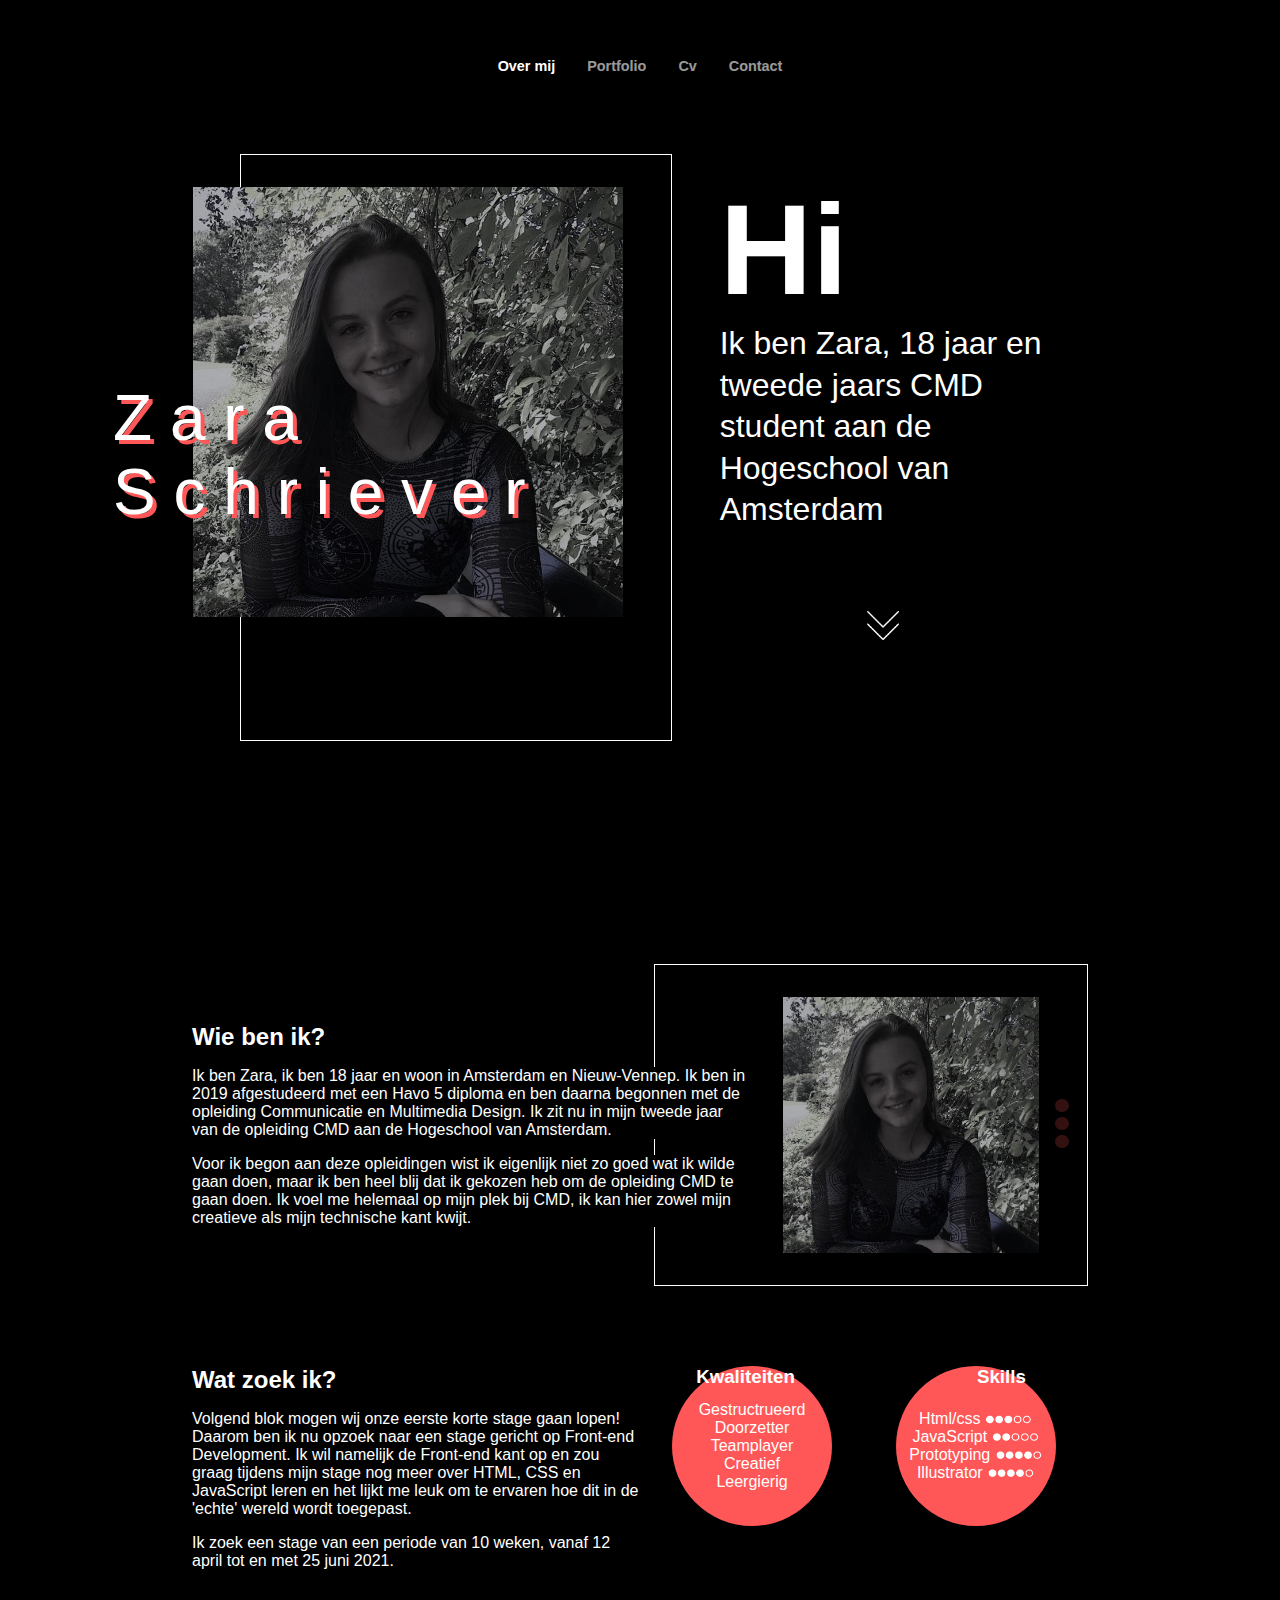
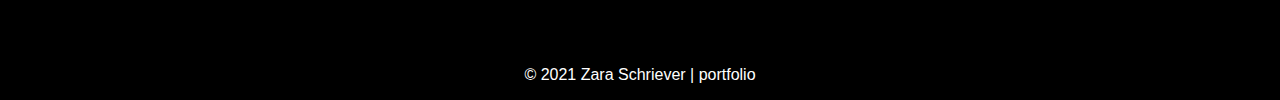
<file: index.html>
<!DOCTYPE html>
<html lang="nl">

<head>
  <meta charset="UTF-8">
  <meta name="viewport" content="width=device-width, initial-scale=1.0">
  <meta http-equiv="X-UA-Compatible" content="ie=edge">
  <title>Portfolio</title>
  <link rel="stylesheet" href="css/style.css">
</head>

<body>
  <header>
    <nav>
      <ul>
        <li><a class="selected" href="index.html">Over mij</a></li>
        <li><a href="mijnwerk.html">Portfolio</a></li>
        <li><a href="cv.html">Cv</a></li>
        <li><a href="contact.html">Contact</a></li>
      </ul>
    </nav>

  </header>

  <main>
    <section>
      <article>
        <img src="images/ik.jpeg" alt="">
        <div class="name">
          <span>Z</span>
          <span content="A">a</span>
          <span content="V">r</span>
          <span content="I">a</span>
          <br>
          <span content="C">S</span>
          <span content="O">c</span>
          <span content="N">h</span>
          <span content="D">r</span>
          <span content="R">i</span>
          <span content="E">e</span>
          <span content="Y">v</span>
          <span content="E">e</span>
          <span content="Y">r</span>
        </div>
        <!-- <h1>Zara Schriever</h1> -->
      </article>
      <article>
        <h2>Hi</h2>
        <p>Ik ben Zara, 18 jaar en tweede jaars CMD student aan de Hogeschool van Amsterdam </p>
        <img src="images/pijl.png" alt="">

      </article>


    </section>
    <section>
      <article>
        <h2>Wie ben ik?</h2>
        <p>Ik ben Zara, ik ben 18 jaar en woon in Amsterdam en Nieuw-Vennep. Ik ben in 2019 afgestudeerd met een Havo 5 diploma en ben daarna begonnen met de opleiding Communicatie en Multimedia Design. Ik zit nu in mijn tweede jaar van de opleiding CMD aan de Hogeschool van Amsterdam. </p>
        <p>Voor ik begon aan deze opleidingen wist ik eigenlijk niet zo goed wat ik wilde gaan doen, maar ik ben heel blij dat ik gekozen heb om de opleiding CMD te gaan doen. Ik voel me helemaal op mijn plek bij CMD, ik kan hier zowel mijn creatieve als mijn technische kant kwijt. </p>
      </article>
      <article>
        <img id="hoofdAfbeelding" src="images/ik.jpeg" alt="">
        <ul>
          <li class="eersteFoto"><button type="button" name="button"></button></li>
          <li class="tweedeFoto"><button type="button" name="button"></button></li>
          <li class="derdeFoto"><button type="button" name="button"></button></li>
        </ul>

      </article>
    </section>

    <section>
      <article>
        <h2>Wat zoek ik?</h2>
        <p>Volgend blok mogen wij onze eerste korte stage gaan lopen! Daarom ben ik nu opzoek naar een stage gericht op Front-end Development. Ik wil namelijk de Front-end kant op en zou graag tijdens mijn stage nog meer over HTML, CSS en JavaScript leren en het lijkt me leuk om te ervaren hoe dit in de 'echte' wereld wordt toegepast.</p>
        <p>Ik zoek een stage van een periode van 10 weken, vanaf 12 april tot en met 25 juni 2021.</p>
      </article>
      <article>
        <h3>Kwaliteiten</h3>
        <ul>
          <li>Gestructrueerd</li>
          <li>Doorzetter</li>
          <li>Teamplayer</li>
          <li>Creatief</li>
          <li>Leergierig</li>          
        </ul>
        <h3>Skills</h3>
        <ul>
          <li>Html/css <img src="images/driecirkels.png" alt=""></li>
          <li>JavaScript <img src="images/tweecirkels.png" alt=""></li>
          <li>Prototyping <img src="images/viercirkels.png" alt=""></li>
          <li>Illustrator <img src="images/viercirkels.png" alt=""></li>
        </ul>        
      </article>
    </section>

    <!-- <section>
      <ul>
        <li>
          <img src="images/havo.png" alt="">
          <h3>Havo</h3>
        </li>
        <div class="sticky">

        </div>
        <li>
          <img src="images/cmd.png" alt="">
          <h3>CMD</h3>
        </li>
        <div class="sticky">

        </div>
        <li>
          <img src="" alt="">
          <h3>CMD</h3>
        </li>
        <div class="sticky">

        </div>
      </ul>
    </section> -->

    <!-- <section class="image-scroller">

      <article>
        <img src="images/ik.jpeg" alt="">
        <p>hbhxhs</p>
      </article>
      <article>
        <img src="images/ik.jpeg" alt="">
        <p>hbhxhs</p>
      </article>
      <article>
        <img src="images/ik.jpeg" alt="">
        <p>hbhxhs</p>
      </article>
      <article>
        <img src="images/ik.jpeg" alt="">
        <p>hbhxhs</p>
      </article>
      <article>
        <img src="images/ik.jpeg" alt="">
        <p>hbhxhs</p>
      </article>
      <article>
        <img src="images/ik.jpeg" alt="">
        <p>hbhxhs</p>
      </article>
      <article>
        <img src="images/ik.jpeg" alt="">
        <p>hbhxhs</p>
      </article>      
    </section> -->

    <!-- <section>
      <h2>Contact</h2>
      <form action="index.html" method="post">
        <input type="text" name="Naam" value="Naam">
        <input type="email" name="Email" value="">

      </form>

    </section> -->

  </main>
  <footer>
    <p>© 2021 Zara Schriever | portfolio</p>

  </footer>

    <script src="./js/portfolio.js"></script>
</body>
</file>
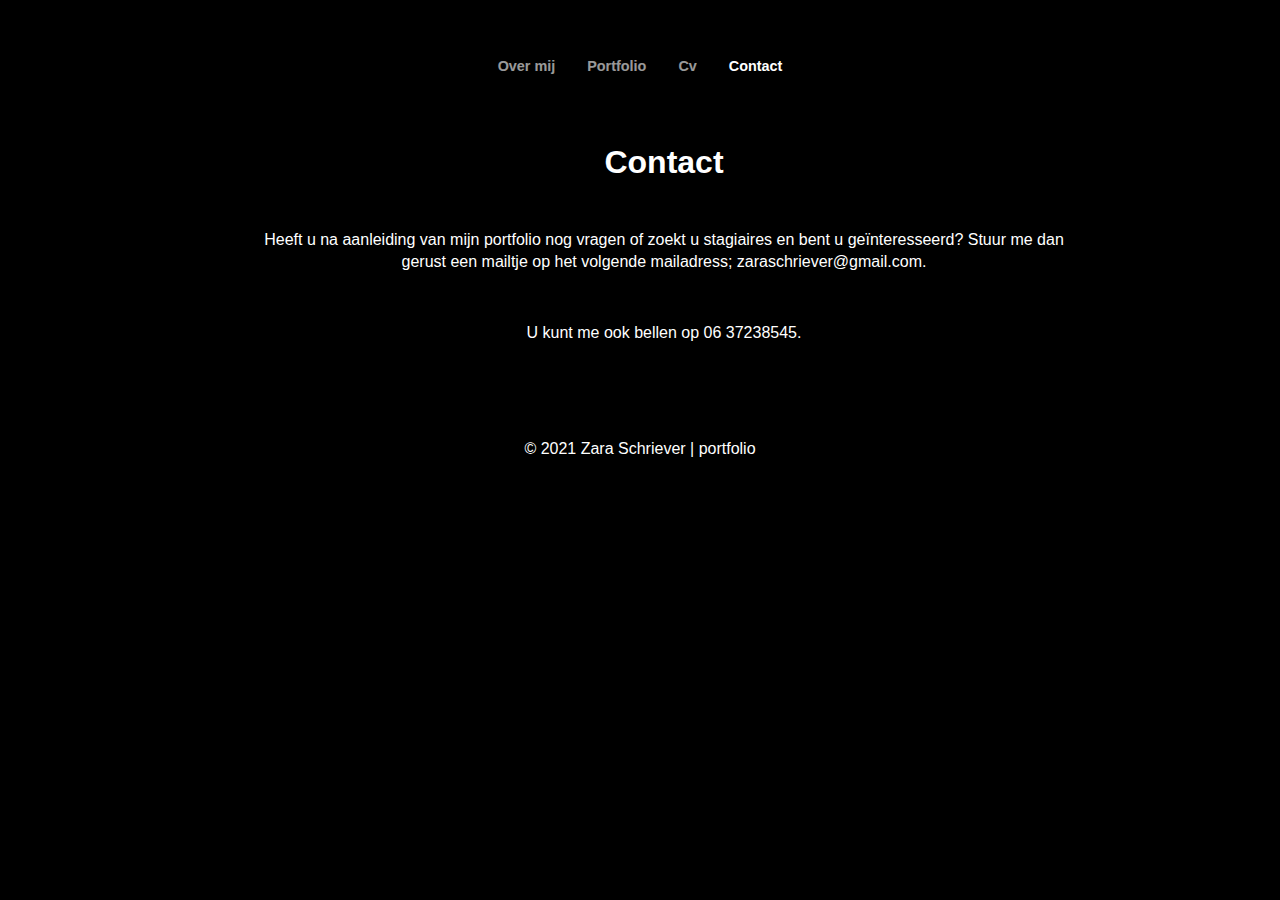
<file: contact.html>
<!DOCTYPE html>
<html lang="en">
<head>
    <meta charset="UTF-8">
    <meta http-equiv="X-UA-Compatible" content="IE=edge">
    <meta name="viewport" content="width=device-width, initial-scale=1.0">
    <title>Document</title>
    <link rel="stylesheet" href="css/style.css">
</head>
<body id="contact">
    <header>
        <nav>
          <ul>
            <li><a href="index.html">Over mij</a></li>
            <li><a href="mijnwerk.html">Portfolio</a></li>
            <li><a href="cv.html">Cv</a></li>
            <li><a class="selected" href="contact.html">Contact</a></li>
          </ul>
        </nav>
    
      </header>

      <main>
          <section>
              <h1>Contact</h1>
              <p>Heeft u na aanleiding van mijn portfolio nog vragen of zoekt u stagiaires en bent u geïnteresseerd? Stuur me dan gerust een mailtje op het volgende mailadress; zaraschriever@gmail.com.</p>
              <p>U kunt me ook bellen op 06 37238545.</p>
          </section>
      </main>
   
  <footer>
    <p>© 2021 Zara Schriever | portfolio</p>

  </footer> 
</body>
</html>
</file>
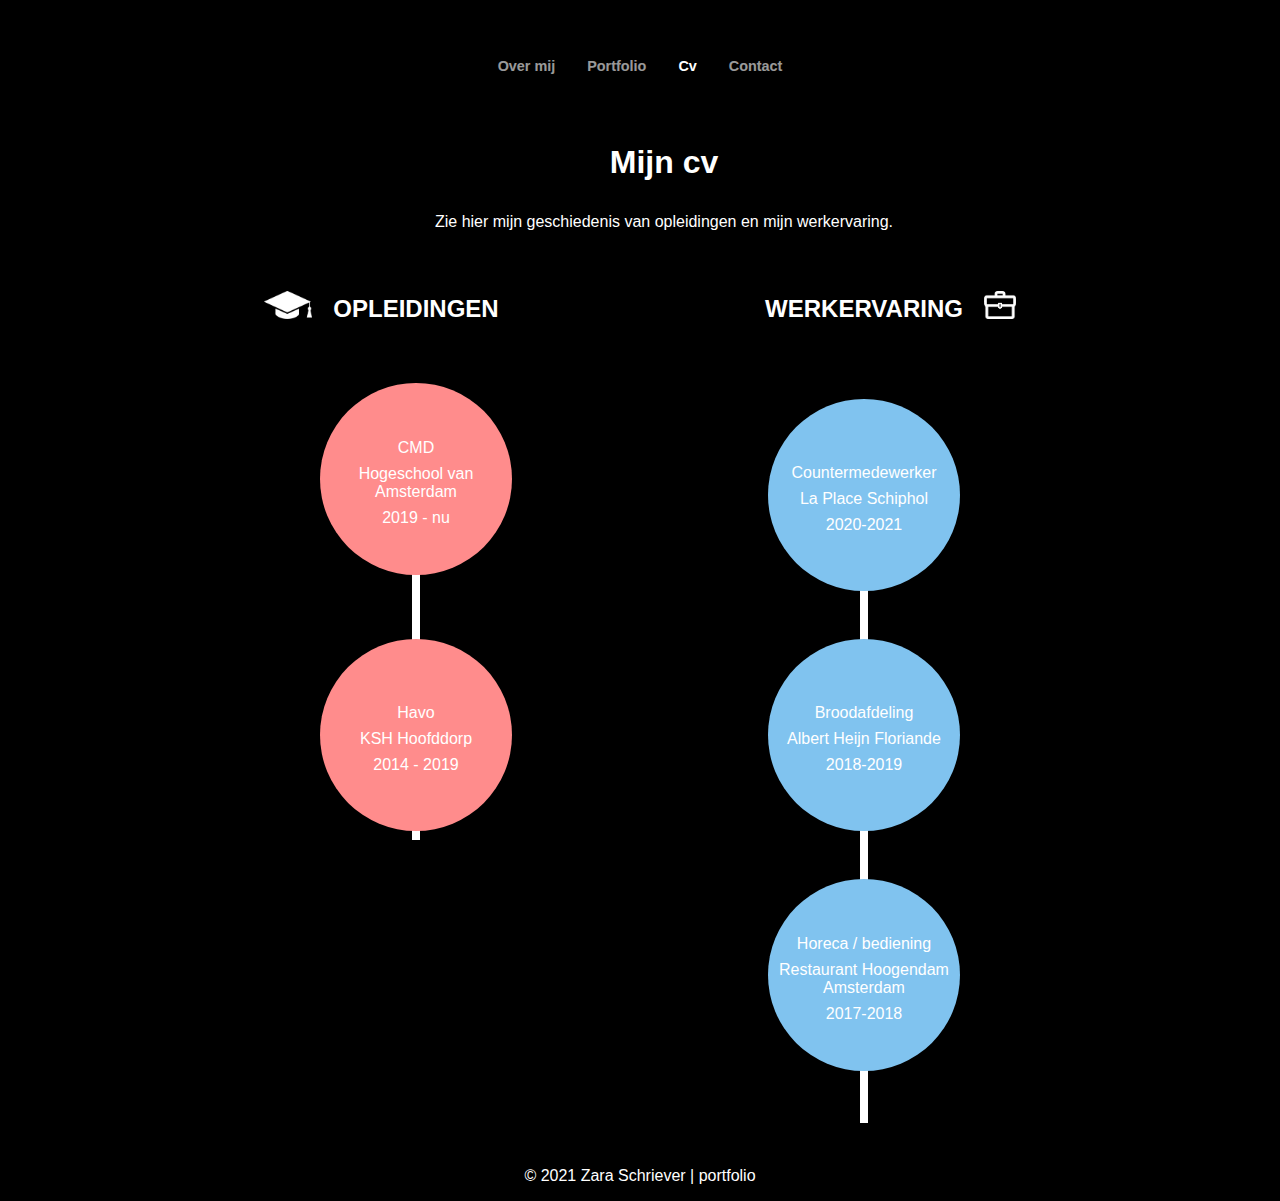
<file: cv.html>
<!DOCTYPE html>
<html lang="en">
<head>
    <meta charset="UTF-8">
    <meta http-equiv="X-UA-Compatible" content="IE=edge">
    <meta name="viewport" content="width=device-width, initial-scale=1.0">
    <title>Document</title>
    <link rel="stylesheet" href="css/style.css">    
</head>
<body id="cv">
    <header>
        <nav>
          <ul>
            <li><a href="index.html">Over mij</a></li>
            <li><a href="mijnwerk.html">Portfolio</a></li>
            <li><a class="selected" href="cv.html">Cv</a></li>
            <li><a href="contact.html">Contact</a></li>
          </ul>
        </nav>
    
      </header>   

     <main>
       <section>
         <h1>Mijn cv</h1>
         <p>Zie hier mijn geschiedenis van opleidingen en mijn werkervaring.</p>
       </section>
         <section>
           <article>
             <h2>OPLEIDINGEN</h2><img src="images/opleiding.png" alt="">
             <div class="centerline">

            </div>
             <ul>
               <li>CMD</li>
               <li>Hogeschool van Amsterdam</li>
               <li>2019 - nu</li>
             </ul>
             <ul>
              <li>Havo</li>
              <li>KSH Hoofddorp</li>
              <li>2014 - 2019</li>
            </ul>             
           </article>
           <article>
            <h2>WERKERVARING</h2><img src="images/werk.png" alt="">
            <div class="centerline2">

          </div>            
            <ul>
              <li>Countermedewerker</li>
              <li>La Place Schiphol</li>
              <li>2020-2021</li>
            </ul>
            <ul>
              <li>Broodafdeling</li>
              <li>Albert Heijn Floriande</li>
              <li>2018-2019</li>
            </ul> 
            <ul>
              <li>Horeca / bediening</li>
              <li>Restaurant Hoogendam Amsterdam</li>
              <li>2017-2018</li>
            </ul>                        
          </article>           
         </section>
     </main>
</body>

<footer>
  <p>© 2021 Zara Schriever | portfolio</p>

</footer>
</html>
</file>
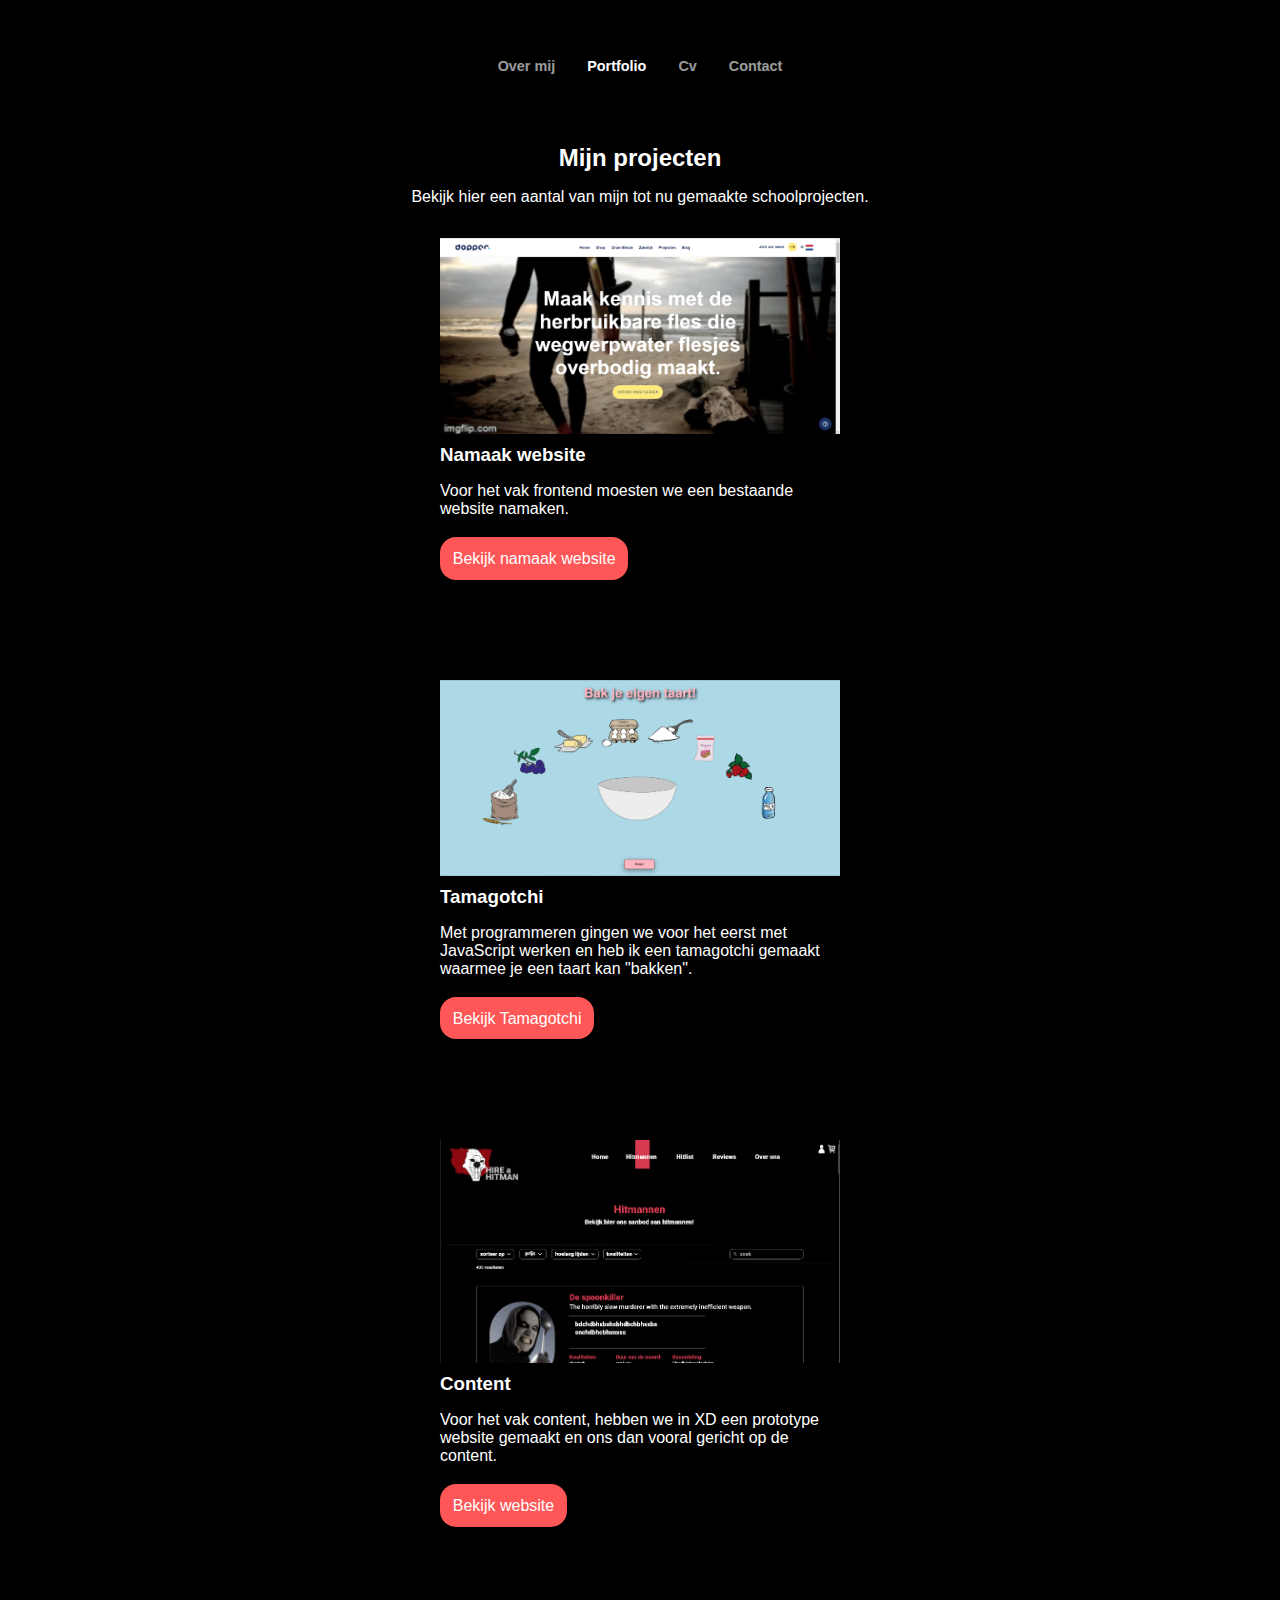
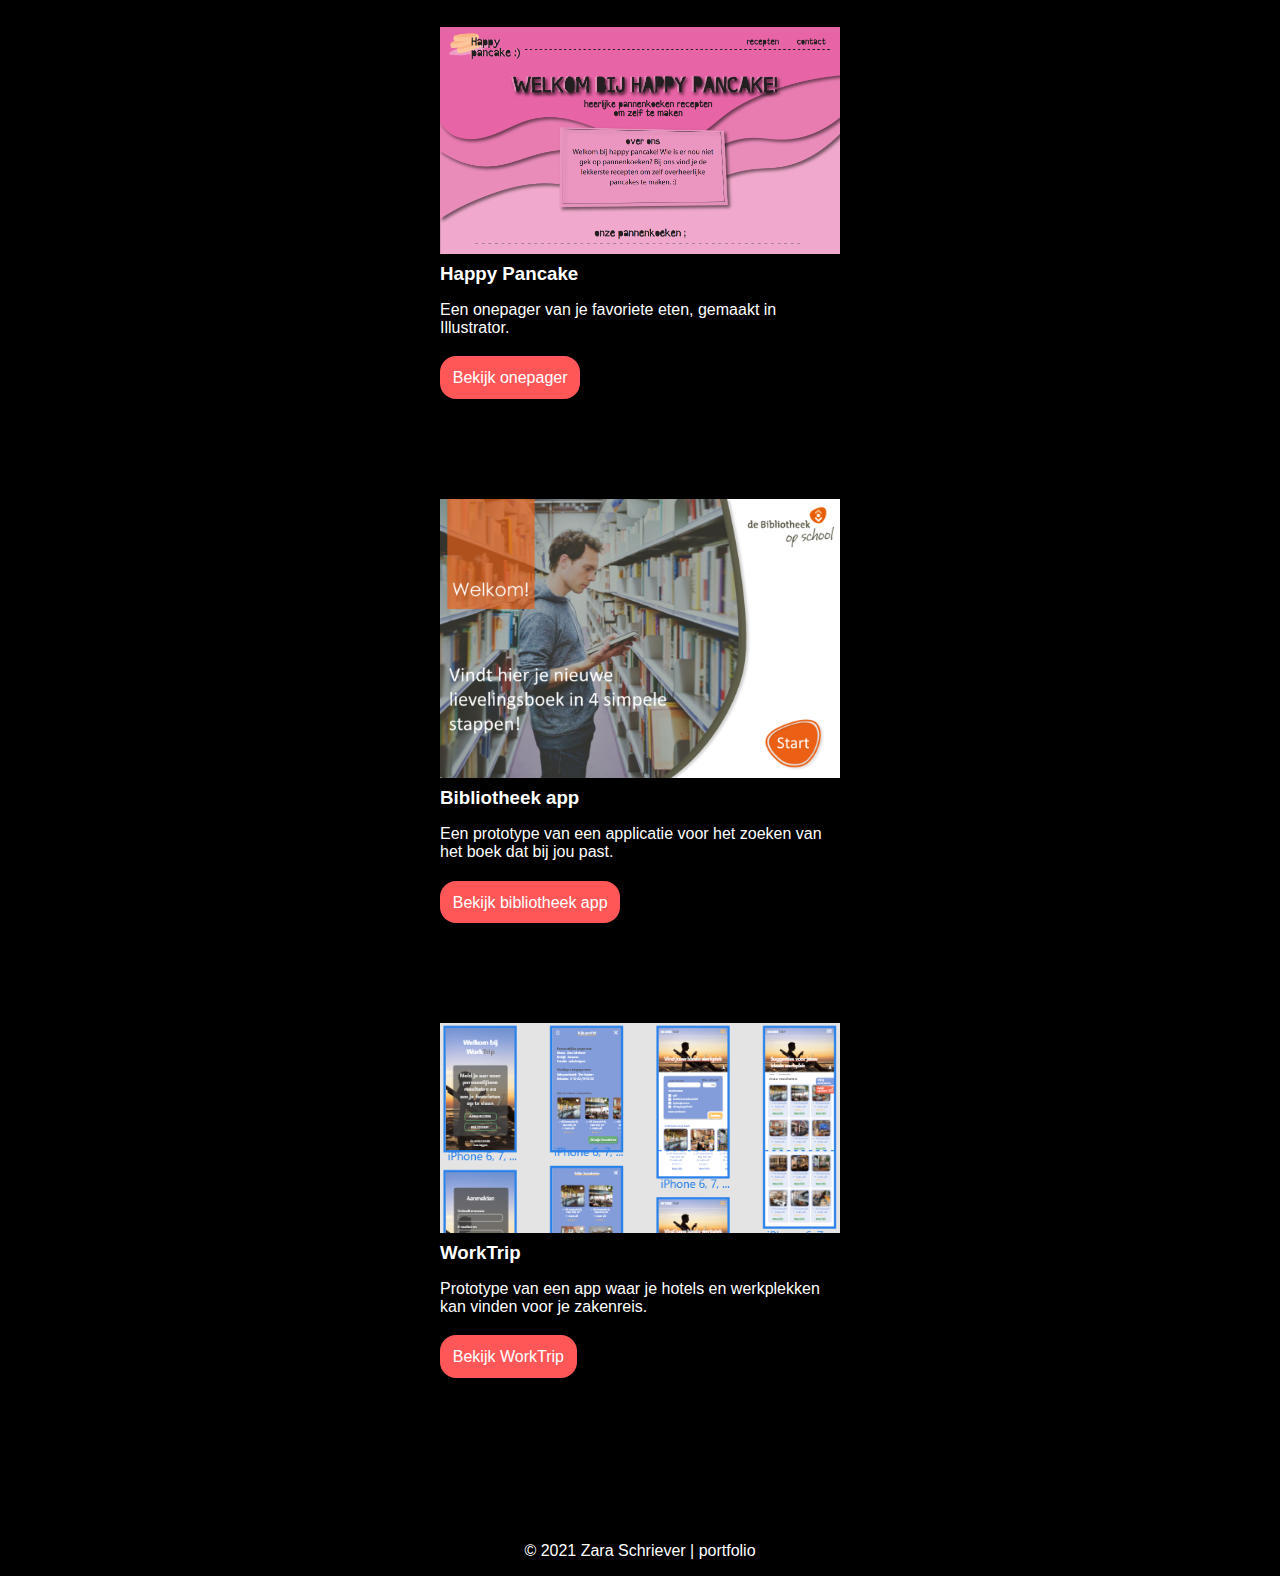
<file: mijnwerk.html>
<!DOCTYPE html>
<html lang="nl">

<head>
  <meta charset="UTF-8">
  <meta name="viewport" content="width=device-width, initial-scale=1.0">
  <meta http-equiv="X-UA-Compatible" content="ie=edge">
  <title>Portfolio</title>
  <link rel="stylesheet" href="css/style.css">
</head>

<body id="mijnwerk">
  <header>
    <nav>
      <ul>
        <li><a href="index.html">Over mij</a></li>
        <li><a class="selected" href="mijnwerk.html">Portfolio</a></li>
        <li><a href="cv.html">Cv</a></li>
        <li><a href="contact.html">Contact</a></li>
      </ul>
    </nav>

  </header>

  <main>
    <section>
      <h2>Mijn projecten</h2>
      <p>Bekijk hier een aantal van mijn tot nu gemaakte schoolprojecten.</p>
    </section>
    <section>
      <article>
        <figure>
          <img  src="images/dopper.png" alt="">
        </figure>
        <h3>Namaak website</h3>
        <p>Voor het vak frontend moesten we een bestaande website namaken.</p>          
        <a href="https://zaraschriever.github.io/Namaakwebsite/index.html">Bekijk namaak website</a>   
      </article>
      <article>
        <figure>
          <img  src="images/tamagotchi.png" alt="">
        </figure> 
        <h3>Tamagotchi</h3>
        <p>Met programmeren gingen we voor het eerst met JavaScript werken en heb ik een tamagotchi gemaakt waarmee je een taart kan "bakken".</p>   
        <a href="https://zaraschriever.github.io/tamagotchi/index.html">Bekijk Tamagotchi</a>                
      </article>     
      <article>
        <figure>
          <img  src="images/content.png" alt="">
        </figure>
        <h3>Content</h3>
        <p>Voor het vak content, hebben we in XD een prototype website gemaakt en ons dan vooral gericht op de content.</p>   
        <a href="https://xd.adobe.com/view/eecc5795-baab-4e6d-9f53-35b575cec970-bb9f/">Bekijk website</a>    
      </article>
      <article>
        <figure>
          <img  src="images/vormgeving.png" alt="">
        </figure> 
        <h3>Happy Pancake</h3>
        <p>Een onepager van je favoriete eten, gemaakt in Illustrator.</p>   
        <a href="file:///C:/Users/zaras/OneDrive/Documenten/cmd/jaar%201/blok%202/vormgeving/layoutt.pdf">Bekijk onepager</a>                 
      </article>   
      <article>
        <figure>
          <img  src="images/bieb.png" alt="">
        </figure> 
        <h3>Bibliotheek app</h3>
        <p>Een prototype van een applicatie voor het zoeken van het boek dat bij jou past.</p>   
        <a href="https://xd.adobe.com/view/b1497ec5-fb6d-4424-9c9b-e2717d328c85-e41a/">Bekijk bibliotheek app</a>                 
      </article>     
      <article>
        <figure>
          <img  src="images/workfrom.png" alt="">
        </figure> 
        <h3>WorkTrip</h3>
        <p>Prototype van een app waar je hotels en werkplekken kan vinden voor je zakenreis.</p>   
        <a href="https://xd.adobe.com/view/86a64448-5fcf-478a-a4eb-9f021f405731-d3f5/">Bekijk WorkTrip</a>                 
      </article>  
    </section>
    <!-- <section>
      <article>
        <h2>[Code]</h2>
        <figure class="eerste">
          <h3>text</h3>          
          <img src="images/ik.jpeg" alt="">
        </figure>
        <figure class="tweede">
          <img  src="images/ik.jpeg" alt="">
        </figure>
        <figure class="derde">
          <img src="images/ik.jpeg" alt="">
        </figure>
        <figure class="vierde" >
          <img src="images/ik.jpeg" alt="">
        </figure>
        <figure class="vijfde">
          <img src="images/ik.jpeg" alt="">
        </figure>
        <figure class="zesde">
          <img src="images/ik.jpeg" alt="">
        </figure>
      </article>
      </section> -->
      <!-- <section>
      <article>
        <h2>Design</h2>
        <figure class="eerste">
          <h3>text</h3>          
          <img src="images/ik.jpeg" alt="">
        </figure>
        <figure class="tweede">
          <img  src="images/ik.jpeg" alt="">
        </figure>
        <figure class="derde">
          <img src="images/ik.jpeg" alt="">
        </figure>
        <figure class="vierde" >
          <img src="images/ik.jpeg" alt="">
        </figure>
        <figure class="vijfde">
          <img src="images/ik.jpeg" alt="">
        </figure>
        <figure class="zesde">
          <img src="images/ik.jpeg" alt="">
        </figure>        
      </article>
    </section> -->
  </main>

  <footer>
    <p>© 2021 Zara Schriever | portfolio</p>

  </footer>

  </body>
</file>
<file: css/style.css>
* {
  margin: 0 auto;
  padding: 0;
  max-width: 100%;
}

body {
  color: white;
  background-color: black;
  font-family: sans-serif;
	/* background: linear-gradient(-45deg, #ee7752, #e73c7e, #23a6d5, #23d5ab); */
	/* background: linear-gradient(-45deg, #094C78, #000408, #052C46, #094C78); */
	background-size: 400% 400%;
	animation: gradient 60s ease infinite;
  padding-left: 15vw;
  padding-right: 15vw;
}

@keyframes gradient {
	0% {
		background-position: 0% 50%;
	}
	50% {
		background-position: 100% 50%;
	}
	100% {
		background-position: 0% 50%;
	}
}

/* begin header */
header {
  display: flex;
  justify-content: center;
  width: 100%;
  height: 4em;
  z-index: 100;
}

nav ul {
  list-style-type: none;
}

nav li a {
  display: flex;
  color: white;
  opacity: 0.6;
  margin-top: 4em;
  font-size: 0.9em;
  font-weight: bold;
  text-decoration: none;
}

.selected {
  opacity: 1;
}

/* nav ul:hover>li {
  opacity: 1;
  -webkit-transition:all 0.5s ease-in-out;
} */

nav ul li:hover {
  opacity: 1;
  -webkit-transition:all 1s ease-in-out;
}

nav li a:hover {
  opacity: 1;
  border-bottom: 0.2em solid #FF5757;
  -webkit-transform: scale(1.1);
  transform: scale(1.1);
}

nav li {
  margin-left: 1em;
  margin-right: 1em;
}

li {
  float: left;
}

/* section1 */
section:nth-of-type(1) {
  display: flex;
  flex-direction: row;
  margin-left: 3em;
  height: 100vh;
}

section:nth-of-type(1) img {
  margin-left: -3em;
  margin-bottom: -3em;
  margin-top: 2em;
}

section:nth-of-type(1) article:nth-of-type(1) {
  width: 35vw;
  height: 65vh;
  margin: 0;
  margin-top: 10vh;
  border: 0.05em solid white;
}

section:nth-of-type(1) div.name {
  font-size: 4em;
  margin: 0;
  margin-top: -3em;
  margin-left: -2em;
  text-shadow: 4px 4px 0px #FF5757;
}

section:nth-of-type(1)  div:hover {
  color: rgba(255, 0, 0, 0);
  text-shadow: 4px 4px 0px white;
  -webkit-transition:all .5s ease-in-out;
}

section:nth-of-type(1) article:nth-of-type(2) {
  width: 30vw;
  margin-left: 3em;
  margin-top: 7em;
  margin-right: 0;
  border: none;
}

section:nth-of-type(1) article:nth-of-type(2) h2 {
  font-size: 8em;
}

section:nth-of-type(1) article:nth-of-type(2) p {
  font-size: 2em;
  line-height: 1.3em;
}

section:nth-of-type(1) article:nth-of-type(2) img {
  position: relative;
  width: 2em;
  margin-left: 40%;
  margin-top: 5em;
  animation: movearrow 10s linear infinite forwards;
}

@keyframes movearrow {
  0%   {top: 0px;}
  5%   {top: 30px;}
  10%  {top: 0px;}
  15%  {top: 30px;}
  20%  {top: 0px;}
  100% {top: 0px;}
	}



/* section 2*/
section:nth-of-type(2) {
  display: flex;
  align-items: center;
  flex-direction: row;
}

section:nth-of-type(2) article:nth-of-type(1) {
  width: 45vw;
  margin: 0;
  z-index: 10;
}

section:nth-of-type(2) article:nth-of-type(1) p {
  margin-top: 1em;
  background-color: black;
	/* background: linear-gradient(-45deg, #094C78, #000408, #052C46, #094C78); */
}

section:nth-of-type(2) article:nth-of-type(2) {
  display: flex;
  align-items: center;
  flex-direction: row;
  border: 0.05em solid white;
  margin-left: -6em;
}

section:nth-of-type(2) article:nth-of-type(2) img {
  width: 20vw;
  margin: 2em;
  margin-left: 8em;
  margin-right: 1em;
}

section:nth-of-type(2) article:nth-of-type(2) ul {
  display: flex;
  flex-direction: column;
  margin-right: 2em;
  list-style-type: none;
}

button {
  background-color: #FF5757;
  opacity: 0.2;
  width: 1em;
  height: 1em;
  border-radius: 1em;
  border: none;
}

button:hover {
  opacity: 0.6;
}

/* section3 */

section:nth-of-type(3) {
  display: flex;
  flex-wrap: wrap;
  margin-top: 5em;
}

section:nth-of-type(3) article:nth-of-type(1) {
  margin: 0;
  width: 50%;
}

section:nth-of-type(3) article:nth-of-type(1) p {
  margin-top: 1em;
}

section:nth-of-type(3) article:nth-of-type(1) button {
  background-color: #FF5757;
  color: white;
  opacity: 1;
  padding: 1em;
  width: auto;
  height: auto;
  border-radius: 1em;
  border: none;  
  margin-top: 2em;
}

section:nth-of-type(3) article:nth-of-type(2) {
  display: flex;
  flex-direction: row;
  margin: 0;
  width: 50%;
}

section:nth-of-type(3) article:nth-of-type(2) h3 {
  position: absolute;
  margin-left: 3em;
}

section:nth-of-type(3) article:nth-of-type(2) h3:nth-of-type(2) {
  margin-left: 18em;
}

section:nth-of-type(3) article:nth-of-type(2) ul {
  display: flex;
  flex-direction: column;
  justify-content: center;
  text-align: center;
  background-color: #FF5757;
  border-radius: 50%;
  width: 10em;
  height: 10em;
  list-style-type: none;
}

section:nth-of-type(3) article:nth-of-type(2) ul li img {
  width: 3em;
}

section:nth-of-type(3) article:nth-of-type(2) ul:hover {
  -webkit-transform: scale(1.2);
  transform: scale(1.2);  
}

/* section:nth-of-type(3) {
  margin-top: 10em;
  width: 60vw;
}

section:nth-of-type(3) ul {
  display: flex;
  flex-direction: row;
  border-bottom: 0.3em solid white;
  list-style-type: none;
  margin-bottom: 10em;
}

section:nth-of-type(3) ul li {
  background-color: #FF8C8C;
  width: 5em;
  height: 5em;
  border-radius: 5em;
  border: .2em dotted white;
  float: inherit;
  margin: 0;
  margin-left: 4em;
  margin-bottom: -1em;
  z-index: 10;
}

section:nth-of-type(3) ul li:nth-of-type(2), section:nth-of-type(3) ul li:nth-of-type(3) {
  margin-left: 8em;
  margin-top: 2em;
}

section:nth-of-type(3) ul li:nth-of-type(3) {
  margin-top: 1em;
}

section:nth-of-type(3) ul li img {
  width: 4em;
  margin-top: -0.5em;
  margin-left: -1em;
  color: white;
  transform: rotate(-20deg) ;
}

section:nth-of-type(3) ul li:nth-of-type(2) img {
  transform: none;
  width: 1.5em;
}

section:nth-of-type(3) ul li h3 {
  font-size: 1.5em;
  margin-top: -1em;
  margin-left: 1em;

}

section:nth-of-type(3) ul li:hover {
  background-color: #FF5757;
  -webkit-transform: scale(1.2);
  transform: scale(1.2);
}

.sticky {
  margin: 0;
  margin-left: -3em;
  margin-top: 5em;
  height: 4em;
  width: 0.3em;
  background-color: white;
} */


/* section4 */
section:nth-of-type(4) {
  display: flex;
  flex-direction: row;
  margin-bottom: 10em;
  --speed: 15s;
  animation: slide var(--speed) linear infinite;
  width: 70vw;
  overflow: hidden;
}

section:nth-of-type(4) article {
  width: 20em;
  background-color: white;
  margin: 0;
  margin-right: 0.5em;
}

section:nth-of-type(4) article img {
  max-height: 10em;
  /* width: 100%; */
}

section:nth-of-type(4) article p {
  color: black;
  margin: 1em;
}


section:nth-of-type(4) {
  margin-bottom: 10em;
}


@keyframes slide {
    0% {
        transform: translate3d(0, 0, 0);
    }

    100% {
        transform: translate3d(-80%, 0, 0);
    }
    0% {
        transform: translate3d(0, 0, 0);
    }
}

/* .image-scroller {
    --speed: 15s;
    animation: slide var(--speed) linear infinite;
    display: flex;
    flex-wrap: nowrap;
    overflow: hidden;
    position: relative;
} */

/* .image-ticker-fade {
    background: linear-gradient(
        to right,
        rgba(14, 24, 42, 1) 0%,
        rgba(14, 24, 42, 0.01) 20%,
        rgba(14, 24, 42, 0.01) 80%,
        rgba(14, 24, 42, 1) 100%
    );
    height: 100%;
    left: 0;
    position: absolute;
    top: 0;
    width: 100%;
    z-index: 2;
}

.image-ticker-container {
    display: flex;
    align-items: center;
    justify-content: center;
    animation: slide var(--speed) linear infinite;
} */

section:nth-of-type(4) article {
    display: inline-block;
    margin: 0 0.7rem;
}

section:nth-of-type(4) button {
    margin: 5px;
    padding: 0.8rem 1rem;
    font-weight: bold;
    background-color: #00ff00bb;
    color: white;
    transform: perspective(100px) translateZ(0%);
    transition: transform 100ms linear;
    cursor: pointer;
}

section:nth-of-type(4) button:hover {
    transform: perspective(100px) translateZ(-15px);
    cursor: pointer;
}


/* section5 */
section:nth-of-type(5) {
  display: flex;
  flex-direction: column;
  justify-content: center;
}

section:nth-of-type(5) input {
  width: 100%;
  margin-top: 1em;
}


/* footer */
footer {
  border-top: 0.02 solid white;
}



#mijnwerk section:nth-of-type(1) {
  display: flex;
  flex-direction: column;
  justify-content: center;
  margin: 0;
  margin-top: 5em;
  height: auto;
}

#mijnwerk section:nth-of-type(1) p {
  text-align: center;
  margin-top: 1em;
  width: 50vw;
}

/* #mijnwerk section:nth-of-type(2) {
  display: flex;
  flex-direction: row;
  height: auto;
  margin-top: 3em;
  align-items: flex-start;
} */

#mijnwerk section:nth-of-type(2) {
  display: flex;
  flex-wrap: wrap;
  justify-content: center;
  /* display: grid;
  grid-template-columns: 3em 1fr 2em 1fr 3em;
  grid-template-rows: 5em 15em 2em 15em 2em 15em 2em 15em; */
  /* border: 0.05em solid white; */
  width: 100%;
  height: auto;
  margin: 0;

}

#mijnwerk section:nth-of-type(2) article {
  display: block;
  border: none;
  min-width: 10em;
  max-width: 25em;
  margin: 2em;
  margin-bottom: 5em;
}

#mijnwerk section:nth-of-type(2) article h3 {
  margin-top: 0.5em;
}

#mijnwerk section:nth-of-type(2) article p {
  margin: 0;
  margin-top: 1em;
  margin-bottom: 2em;
}

#mijnwerk section:nth-of-type(2) article a {
  position: relative;
  margin-top: 3em;
  margin-bottom: 1em;
  background-color: #FF5757;
  color: white;
  text-decoration: none;
  border-radius: 1em;
  padding: 0.8em;
}

#mijnwerk section:nth-of-type(2) article a:hover {
  background-color: #FD3939;
}

/* #mijnwerk section:nth-of-type(2) h2 {
  margin-left: 2em;
  margin-top: 1em;
}

#mijnwerk section:nth-of-type(2) h3 {
  position: absolute;
  color: white;
  font-size: 1.5em;
  z-index: 10;
  opacity: 0;
} */

/* #mijnwerk section:nth-of-type(2) img:hover > section:nth-of-type(2) h3 {
  opacity: 1;
  -webkit-transition:all 0.5s ease-in-out;
} */

#mijnwerk section:nth-of-type(2) img {
  margin: 0;
  height: auto;
  width: 100%;
  -webkit-transform: scale(1);
	transform: scale(1);
	-webkit-transition: .3s ease-in-out;
	transition: .3s ease-in-out;
}

#mijnwerk section:nth-of-type(2) figure {
  display: flex;
  justify-content: center;
  align-items: center;
  overflow: hidden;
  height: auto;
  min-width: 10em;
  max-width: 25em;
}

#mijnwerk section:nth-of-type(2) img:hover {
  -webkit-transform: scale(1.2);
	transform: scale(1.2);
  -webkit-transition:all 0.5s ease-in-out;
}

/* #mijnwerk section:nth-of-type(2) figure.eerste {
  grid-column-start: 2;
  grid-row: 2;
}

#mijnwerk section:nth-of-type(2) figure.tweede {
  grid-column-start: 4;
  grid-row: 2;
}

#mijnwerk section:nth-of-type(2) figure.derde {
  grid-column-start: 2;
  grid-row: 4;
}

#mijnwerk section:nth-of-type(2) figure.vierde {
  grid-column-start: 4;
  grid-row: 4;
}

#mijnwerk section:nth-of-type(2) figure.vijfde {
  grid-column-start: 2;
  grid-row: 6;
}

#mijnwerk section:nth-of-type(2) figure.zesde {
  grid-column-start: 4;
  grid-row: 6;
}

#mijnwerk section:nth-of-type(3)  {
  width: 5%;
  margin: 0;
  margin-top: 2em;
  background-color: white;
  height: 20em;
}

#mijnwerk section:nth-of-type(2) article:nth-of-type(2) h2{
  color: black;
  margin: 0;
  font-size: 1.8em;
  transform: rotate(90deg);
} */

#cv section:nth-of-type(1) {
  height: auto;
  margin-top: 5em;
  flex-direction: column;
}

#cv section:nth-of-type(1) p {
  margin-top: 2em;
  text-align: center;
}

#cv section:nth-of-type(2) {
  height: 100%;
  margin-top: 4em;
  margin-left: 0;
  align-items: inherit;

}

#cv section:nth-of-type(2) article {
  display: flex;
  justify-content: center;
  flex-direction: column;
  border: none;
  height: 100%;
  width: 50%;
}

#cv section:nth-of-type(2) article:nth-of-type(2){
  margin: 0;
  margin-left: 0;
}

#cv section:nth-of-type(2) article:nth-of-type(2) h2 {
  font-size: 1.5em;
}

#cv section:nth-of-type(2)  img {
  width: 2em;
  margin-top: -2em;
  margin-left: 18em;
}

#cv section:nth-of-type(2) article:nth-of-type(1) img {
  width: 3em;
  margin-left: 4.5em;
}

div.centerline {
  background-color: white;
  position: absolute;
  align-self: center;
  width: 0.5em;
  height: 35%;
  margin: 0;
  margin-top: 15em;
  z-index: -1;
}

div.centerline2{
  background-color: white;
  position: absolute;
  align-self: center;
  width: 0.5em;
  height: 80%;
  margin: 0;  
  margin-top: 10em;
  z-index: -1;
}

#cv section:nth-of-type(2) ul {
  display: flex;
  flex-direction: column;
  justify-content: center;
  text-align: center;
  background-color: #FF8C8C;
  border-radius: 50%;
  width: 12em;
  height: 12em;
  list-style-type: none;
  margin-top: 4em;
}

#cv section:nth-of-type(2) ul:hover {
  background-color: #FF5757;
  -webkit-transform: scale(1.2);
  transform: scale(1.2);
}

#cv section:nth-of-type(2) article:nth-of-type(2) ul {
  background-color: #80C3EF;
  margin: 0;
  margin-top: 3em;
}

#cv section:nth-of-type(2) article:nth-of-type(2) ul:hover {
  background-color: #36A6EF;
  -webkit-transform: scale(1.2);
  transform: scale(1.2);
}

#cv section:nth-of-type(2) ul li {
  margin-top: 0.5em;
}


#contact section:nth-of-type(1) {
  flex-direction: column;
  margin-top: 5em;
  height: auto;
}

#contact section:nth-of-type(1) p {
  text-align: center;
  margin-top: 3em;
  line-height: 1.4em;
}







footer {
  position: relative;
  bottom: 0;
  left: 0;
  right: 0;
  margin-top: 5em;
  text-align: center;
  padding: 1em;
}
</file>
